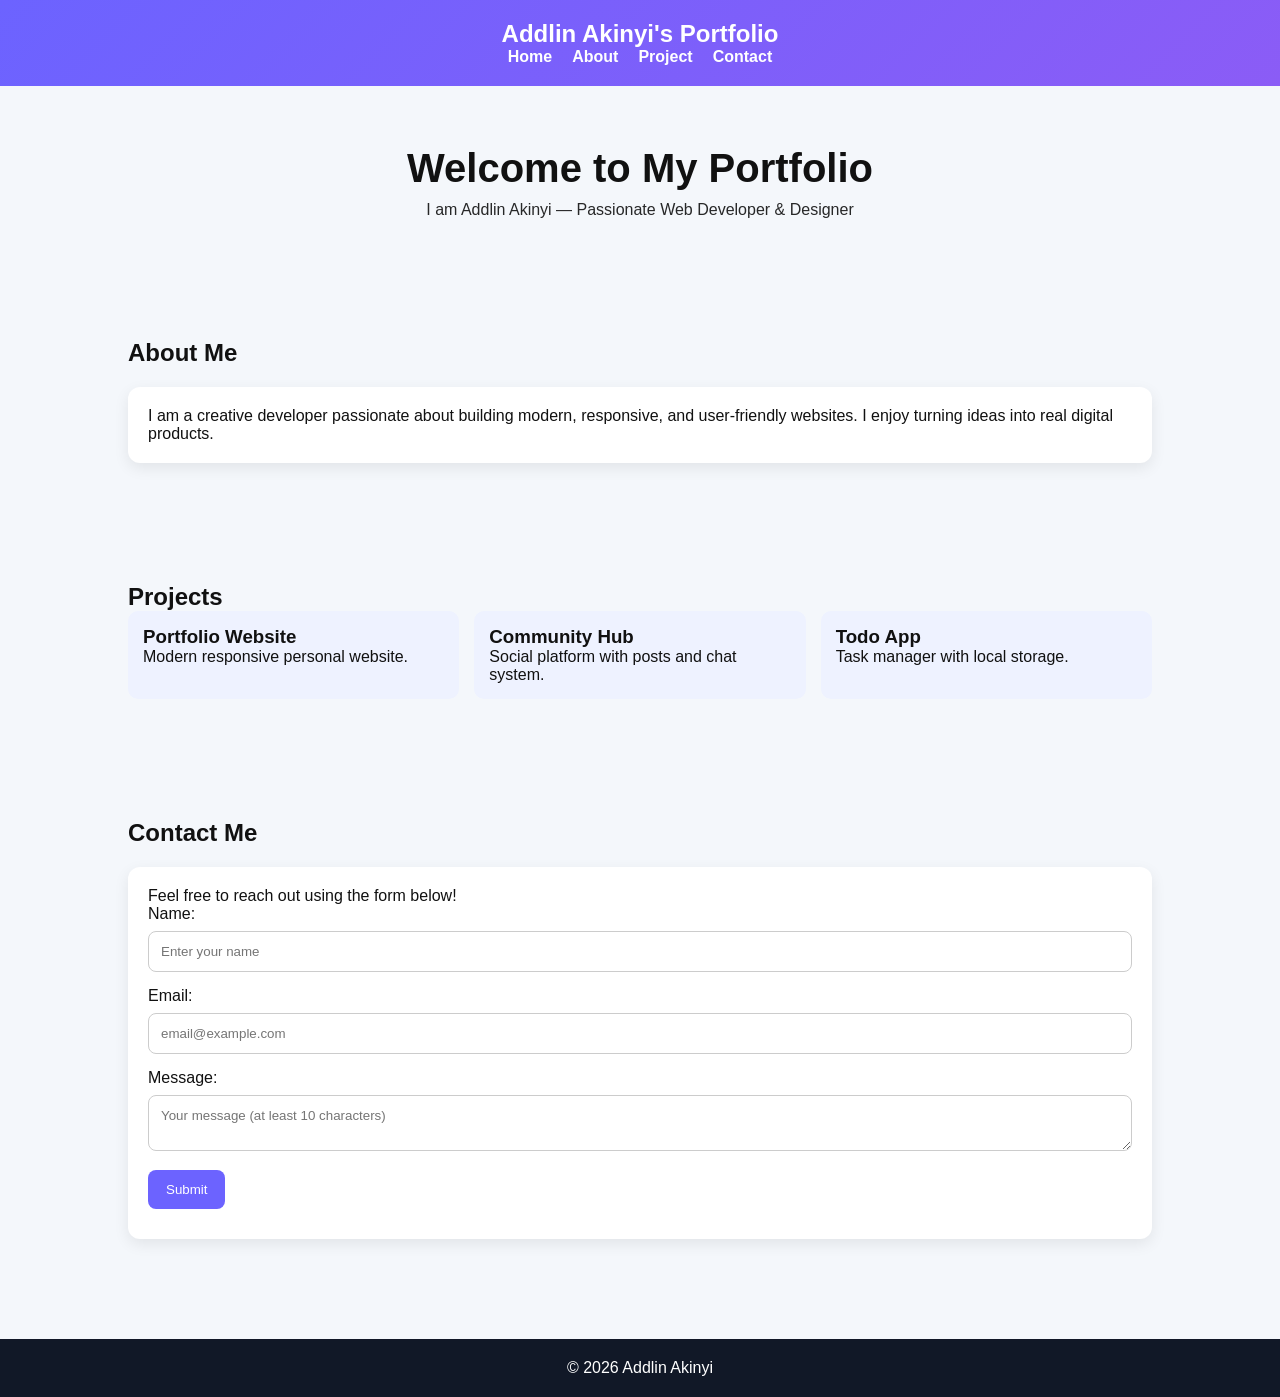
<file: index.html>
<!DOCTYPE html>
<html lang="en">
<head>
<meta charset="UTF-8">
<meta name="viewport" content="width=device-width, initial-scale=1.0">
<title>Addlin Akinyi Portfolio</title>

<style>

*{
  margin:0;
  padding:0;
  box-sizing:border-box;
  font-family:Arial, sans-serif;
  scroll-behavior:smooth;
}

body{
  background:#f4f7fb;
  color:#111;
}

/* HEADER */

header{
  background:linear-gradient(135deg,#6C63FF,#8B5CF6);
  color:white;
  padding:20px;
  position:sticky;
  top:0;
}

nav{
  display:flex;
  justify-content:center;
  gap:20px;
  flex-wrap:wrap;
}

nav a{
  color:white;
  text-decoration:none;
  font-weight:bold;
}

.hero{
  text-align:center;
  padding:60px 20px;
}

.hero h1{
  font-size:40px;
}

.hero p{
  margin-top:10px;
  opacity:0.9;
}

/* SECTIONS */

section{
  padding:60px 10%;
}

.card{
  background:white;
  padding:20px;
  border-radius:12px;
  box-shadow:0 5px 15px rgba(0,0,0,0.08);
  margin-top:20px;
}

/* PROJECTS */

.projects{
  display:grid;
  grid-template-columns:repeat(auto-fit,minmax(250px,1fr));
  gap:15px;
}

.project{
  background:#eef2ff;
  padding:15px;
  border-radius:10px;
}

/* CONTACT */

input, textarea{
  width:100%;
  padding:12px;
  margin-top:8px;
  margin-bottom:15px;
  border:1px solid #ccc;
  border-radius:8px;
}

button{
  padding:12px 18px;
  background:#6C63FF;
  color:white;
  border:none;
  border-radius:8px;
  cursor:pointer;
}

button:hover{
  opacity:0.9;
}

/* FOOTER */

footer{
  text-align:center;
  padding:20px;
  background:#111827;
  color:white;
  margin-top:40px;
}

/* MESSAGE BOX */

.msg{
  margin-top:10px;
  font-weight:bold;
}

.success{ color:green; }
.error{ color:red; }

</style>
</head>

<body>

<header>

  <h2 style="text-align:center;">Addlin Akinyi's Portfolio</h2>

  <nav>
    <a href="#home">Home</a>
    <a href="#about">About</a>
    <a href="#projects">Project</a>
    <a href="#contact">Contact</a>
  </nav>

</header>

<!-- HOME -->

<section id="home" class="hero">

  <h1>Welcome to My Portfolio</h1>
  <p>I am Addlin Akinyi — Passionate Web Developer & Designer</p>

</section>

<!-- ABOUT -->

<section id="about">

  <h2>About Me</h2>

  <div class="card">

    <p>
      I am a creative developer passionate about building modern, responsive,
      and user-friendly websites. I enjoy turning ideas into real digital products.
    </p>

  </div>

</section>

<!-- PROJECTS -->

<section id="projects">

  <h2>Projects</h2>

  <div class="projects">

    <div class="project">
      <h3>Portfolio Website</h3>
      <p>Modern responsive personal website.</p>
    </div>

    <div class="project">
      <h3>Community Hub</h3>
      <p>Social platform with posts and chat system.</p>
    </div>

    <div class="project">
      <h3>Todo App</h3>
      <p>Task manager with local storage.</p>
    </div>

  </div>

</section>

<!-- CONTACT -->

<section id="contact">

  <h2>Contact Me</h2>

  <div class="card">

    <p>Feel free to reach out using the form below!</p>

    <label>Name:</label>
    <input type="text" id="name" placeholder="Enter your name">

    <label>Email:</label>
    <input type="email" id="email" placeholder="email@example.com">

    <label>Message:</label>
    <textarea id="message" placeholder="Your message (at least 10 characters)"></textarea>

    <button onclick="submitForm()">Submit</button>

    <div id="msg" class="msg"></div>

  </div>

</section>

<!-- FOOTER -->

<footer>
  © 2026 Addlin Akinyi
</footer>

<script>

function submitForm(){

  let name = document.getElementById("name").value;
  let email = document.getElementById("email").value;
  let message = document.getElementById("message").value;
  let msg = document.getElementById("msg");

  if(name === "" || email === "" || message === ""){

    msg.innerText = "❌ Please fill all fields";
    msg.className = "msg error";
    return;

  }

  if(message.length < 10){

    msg.innerText = "❌ Message must be at least 10 characters";
    msg.className = "msg error";
    return;

  }

  msg.innerText = "✅ Message sent successfully!";
  msg.className = "msg success";

  document.getElementById("name").value = "";
  document.getElementById("email").value = "";
  document.getElementById("message").value = "";

}

</script>

</body>
</html>
</file>
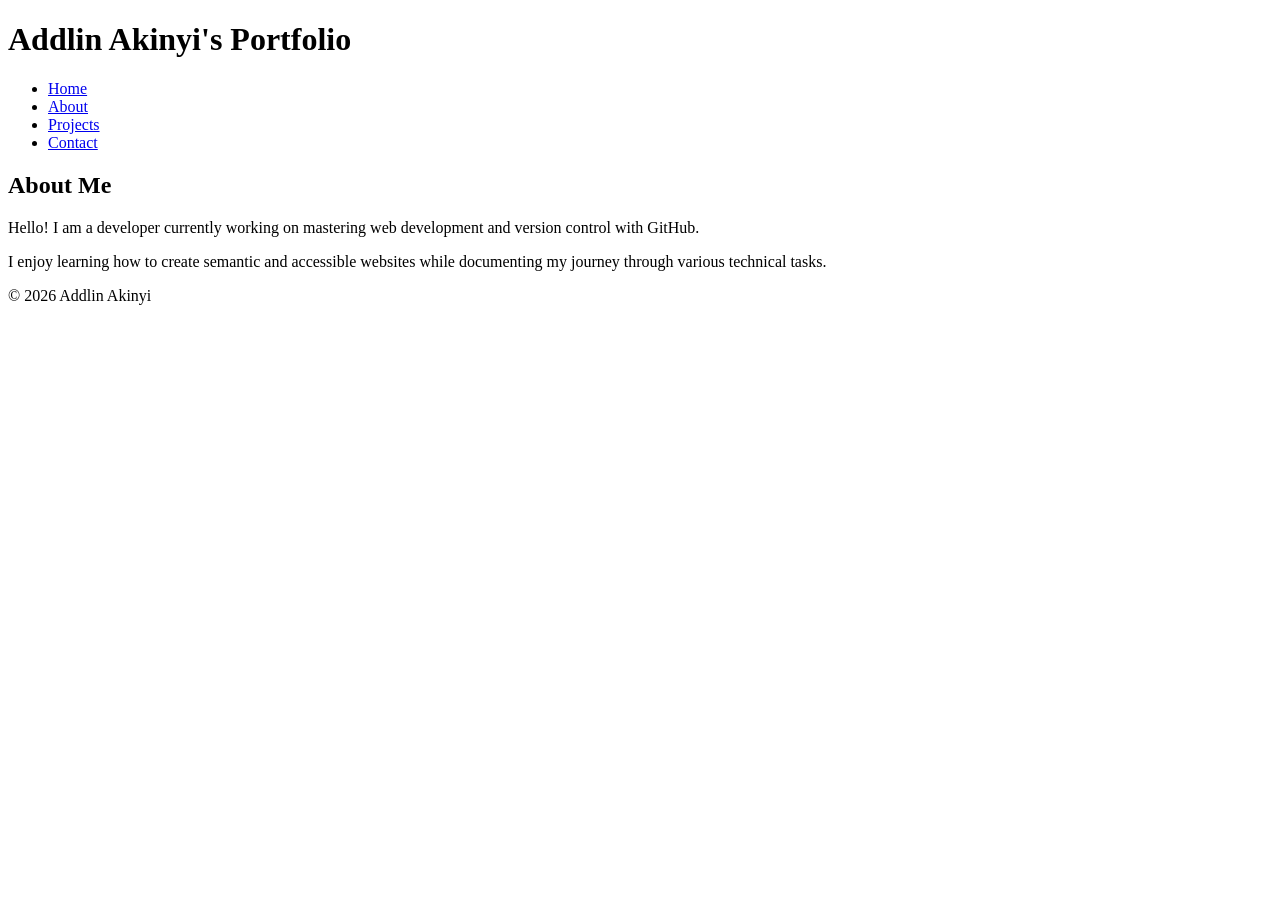
<file: about.html>
<!DOCTYPE html>
<html lang="en">
<head>
    <meta charset="UTF-8">
    <meta name="viewport" content="width=device-width, initial-scale=1.0">
    <title>About Me - Portfolio</title>
</head>
<body>

    <header>
        <h1>Addlin Akinyi's Portfolio</h1>
        <nav>
            <ul>
                <li><a href="index.html">Home</a></li>
                <li><a href="about.html">About</a></li>
                <li><a href="projects.html">Projects</a></li>
                <li><a href="contact.html">Contact</a></li>
            </ul>
        </nav>
    </header>

    <main>
        <section>
            <h2>About Me</h2>
            <article>
                <p>Hello! I am a developer currently working on mastering web development and version control with GitHub.</p>
                <p>I enjoy learning how to create semantic and accessible websites while documenting my journey through various technical tasks.</p>
            </article>
        </section>
    </main>

    <footer>
        <p>&copy; 2026 Addlin Akinyi</p>
    </footer>

</body>
</html>
</file>
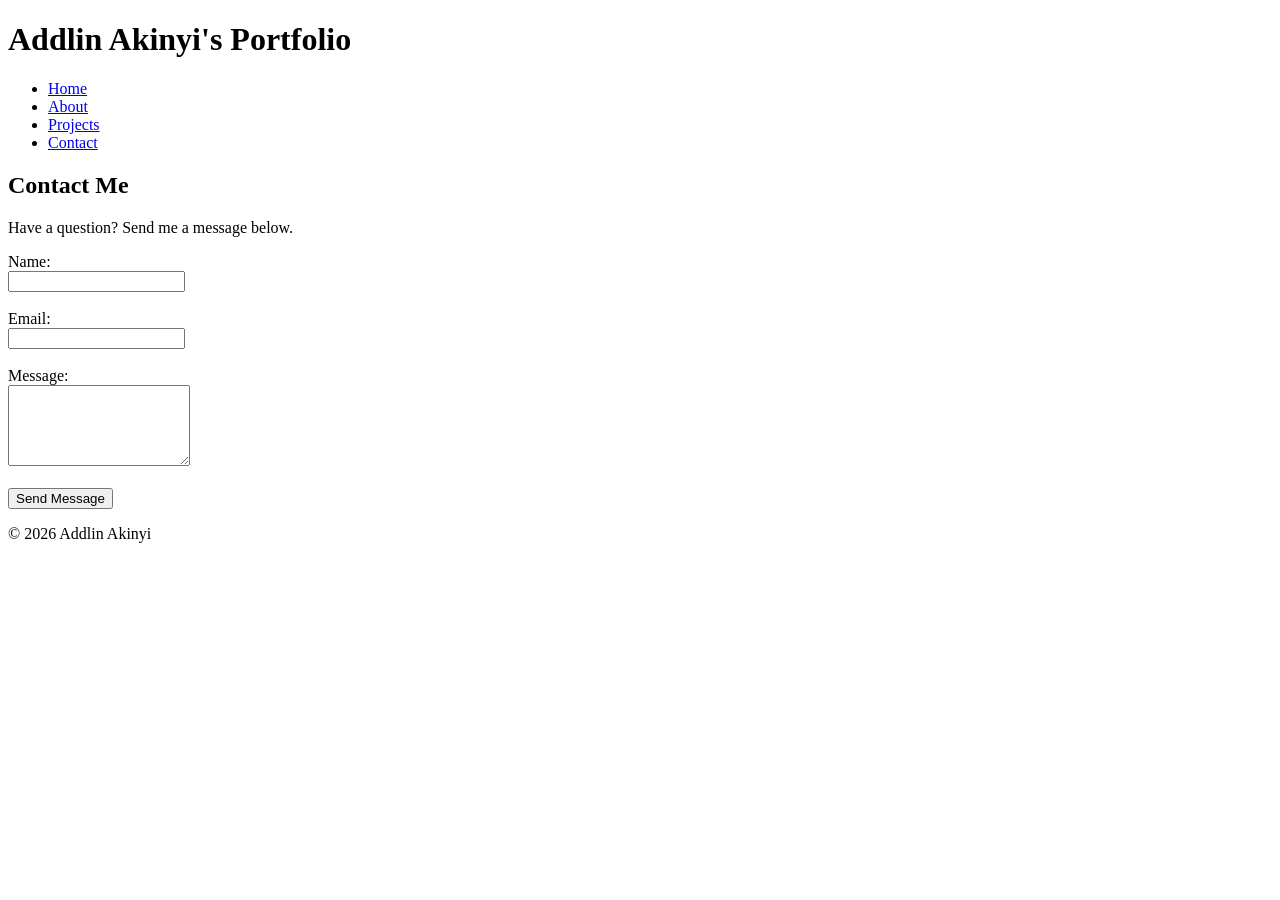
<file: contact.html>
<!DOCTYPE html>
<html lang="en">
<head>
    <meta charset="UTF-8">
    <meta name="viewport" content="width=device-width, initial-scale=1.0">
    <title>Contact Me</title>
</head>
<body>

    <header>
        <h1>Addlin Akinyi's Portfolio</h1>
        <nav>
            <ul>
                <li><a href="index.html">Home</a></li>
                <li><a href="about.html">About</a></li>
                <li><a href="project.html">Projects</a></li>
                <li><a href="contact.html">Contact</a></li>
            </ul>
        </nav>
    </header>

    <main>
        <section>
            <h2>Contact Me</h2>
            <p>Have a question? Send me a message below.</p>
            
            <form>
                <div>
                    <label for="name">Name:</label><br>
                    <input type="text" id="name" name="name" required>
                </div>
                <br>
                <div>
                    <label for="email">Email:</label><br>
                    <input type="email" id="email" name="email" required>
                </div>
                <br>
                <div>
                    <label for="message">Message:</label><br>
                    <textarea id="message" name="message" rows="5" minlength="10" required></textarea>
                </div>
                <br>
                <button type="submit">Send Message</button>
            </form>
        </section>
    </main>

    <footer>
        <p>&copy; 2026 Addlin Akinyi</p>
    </footer>

</body>
</html>
</file>
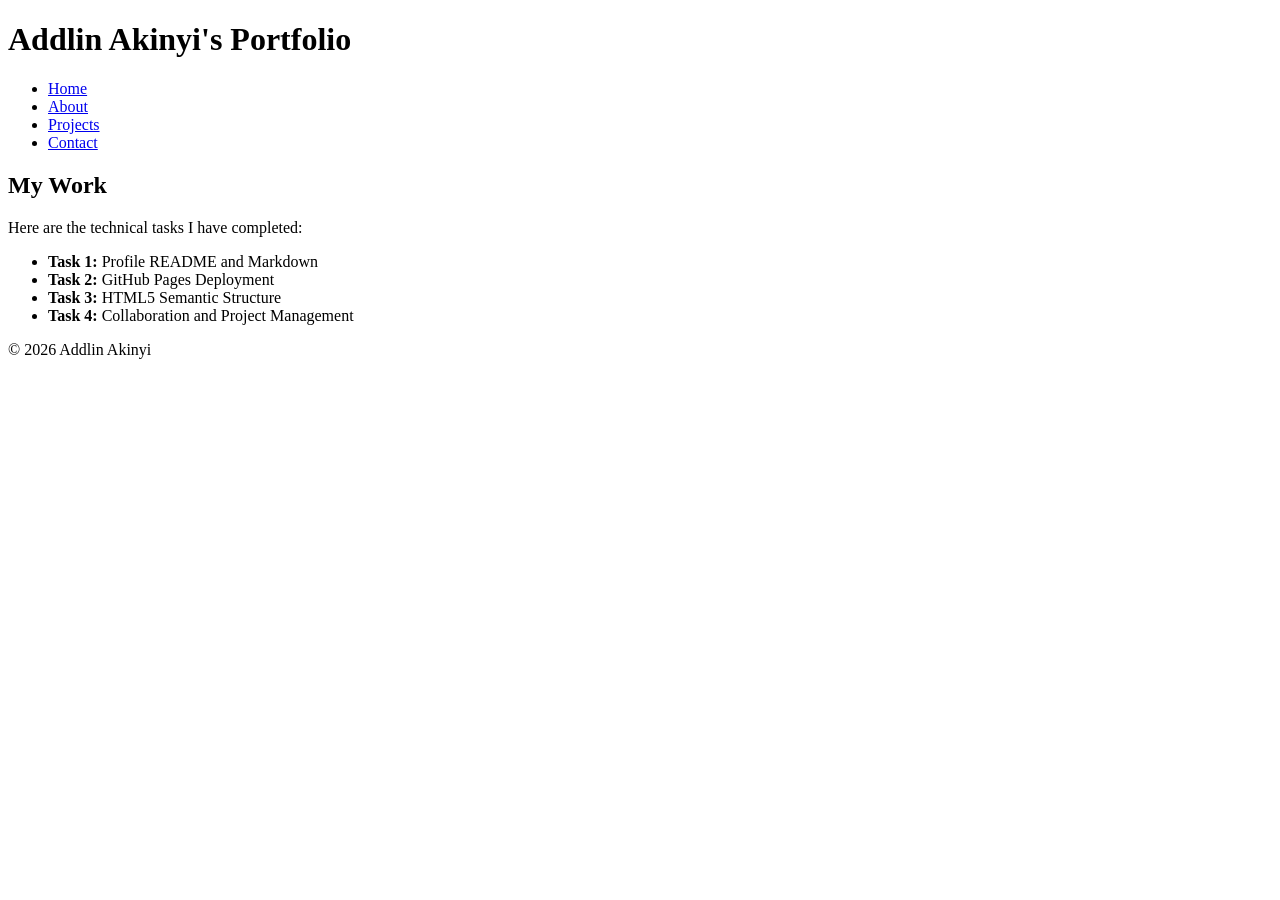
<file: project.html>
<!DOCTYPE html>
<html lang="en">
<head>
    <meta charset="UTF-8">
    <meta name="viewport" content="width=device-width, initial-scale=1.0">
    <title>My Projects</title>
</head>
<body>

    <header>
        <h1>Addlin Akinyi's Portfolio</h1>
        <nav>
            <ul>
                <li><a href="index.html">Home</a></li>
                <li><a href="about.html">About</a></li>
                <li><a href="projects.html">Projects</a></li>
                <li><a href="contact.html">Contact</a></li>
            </ul>
        </nav>
    </header>

    <main>
        <section>
            <h2>My Work</h2>
            <p>Here are the technical tasks I have completed:</p>
            <ul>
                <li><strong>Task 1:</strong> Profile README and Markdown</li>
                <li><strong>Task 2:</strong> GitHub Pages Deployment</li>
                <li><strong>Task 3:</strong> HTML5 Semantic Structure</li>
                <li><strong>Task 4:</strong> Collaboration and Project Management</li>
            </ul>
        </section>
    </main>

    <footer>
        <p>&copy; 2026 Addlin Akinyi</p>
    </footer>

</body>
</html>
</file>
